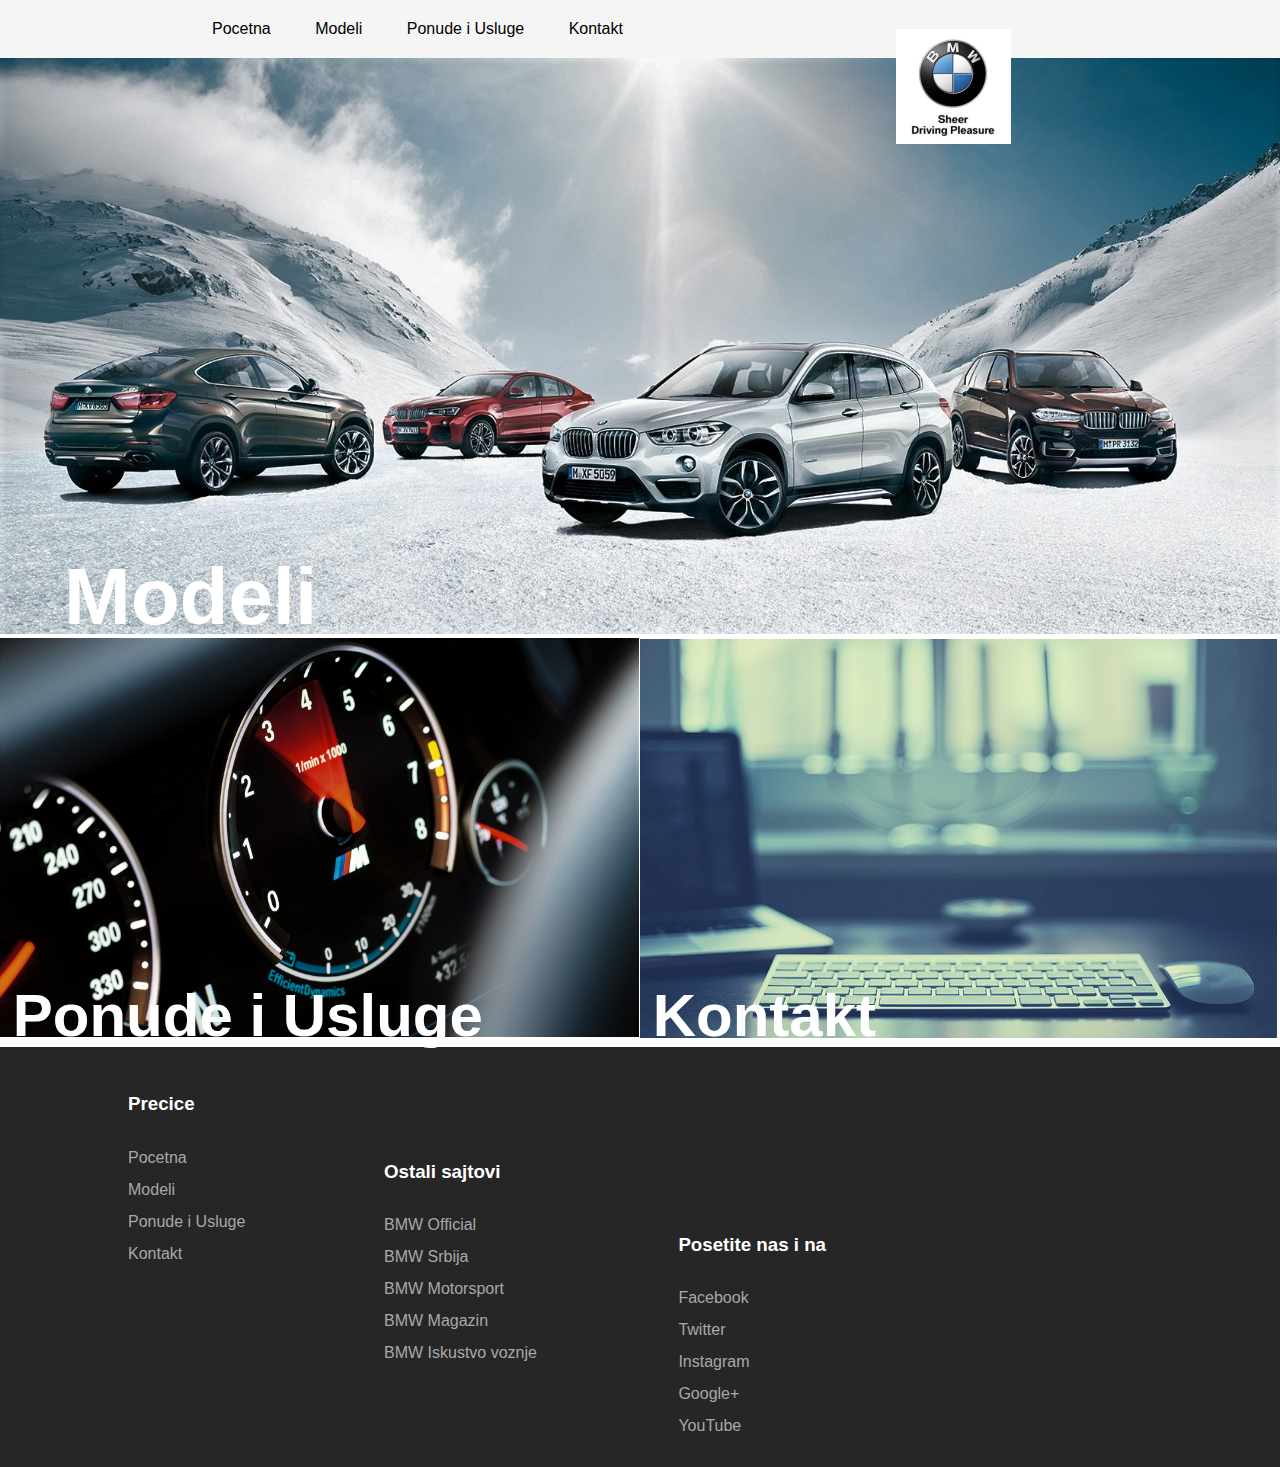
<file: Index.html>
<!DOCTYPE html>
<html>
<head>
	<title>Luka Savkovic 3019</title>
	<link rel="stylesheet" type="text/css" href="Index.css">
	<link rel="stylesheet" type="text/css" href="HeaderAndFooter.css">
</head>
<body>
	<header>
	
	</header>

		<section id="LinkS">
			<div class="LinkD">
				<ul>
					<li><a href="Index.html">Pocetna</a></li>
					<li><a href="Models.html">Modeli</a></li>
					<li><a href="Buy.html">Ponude i Usluge</a></li>
					<li><a href="Contact.html">Kontakt</a></li>
				</ul>

			</div>
		</section>

		<section id="Pictures">
			<div class="PictureModels">
					<a href="Models.html"><img src="Picture/Models1.jpg" width="100%"> </a>
					<div class="PictureLogo">
					<img src="Picture/Logo.jpg" width="30%">
					</div>
				<div class="TextOnPictureModels">
					Modeli
				</div>
			</div>
		
			<div class="PictureOffers">
					<a href="Buy.html"><img src="Picture/Offers1.jpg" width="100%"> </a>
				<div class="TextOnPictureOffers">
					Ponude i Usluge
				</div>
			</div>

			<div class="PictureContacts">
					<a href="Contact.html"><img src="Picture/Contact.jpg" width="100%"> </a>	
				<div class="TextOnPictureContacts">
					Kontakt
				</div>	
			</div>

			

			</section>
				
			</div>



	<footer>
	<section id="Footer">
	<div class="Shortcuts">
			<h3>Precice</h3>
			<li><a href="Index.html">Pocetna</a></li>
			<li><a href="Models.html">Modeli</a></li>
			<li><a href="Buy.html">Ponude i Usluge</a></li>
			<li><a href="Contact.html">Kontakt</a></li>
		</div>

		<div class="MoreBmwSites">
			<h3>Ostali sajtovi</h3>
			<li><a href="https://www.bmw.com/en/index.html">BMW Official</a></li>
			<li><a href="https://www.bmw.rs/sr/index.html">BMW Srbija</a></li>
			<li><a href="https://www.bmw-motorsport.com/en/index.html">BMW Motorsport</a></li>
			<li><a href="http://www.bmwmagazine.com/de/de">BMW Magazin</a></li>
			<li><a href="https://www.bmw-drivingexperience.com/en.html">BMW Iskustvo voznje</a></li>
		</div>

		<div class="VisitUsOn">
			<h3>Posetite nas i na</h3>
			<li><a href="https://www.facebook.com/">Facebook</a></li>
			<li><a href="https://twitter.com/?lang=sr">Twitter</a></li>
			<li><a href="https://www.instagram.com/?hl=sr">Instagram</a></li>
			<li><a href="https://plus.google.com/discover">Google+</a></li>
			<li><a href="https://www.youtube.com/">YouTube</a></li>
		</div>
	</section>

	</footer>








</body>
</html>
</file>
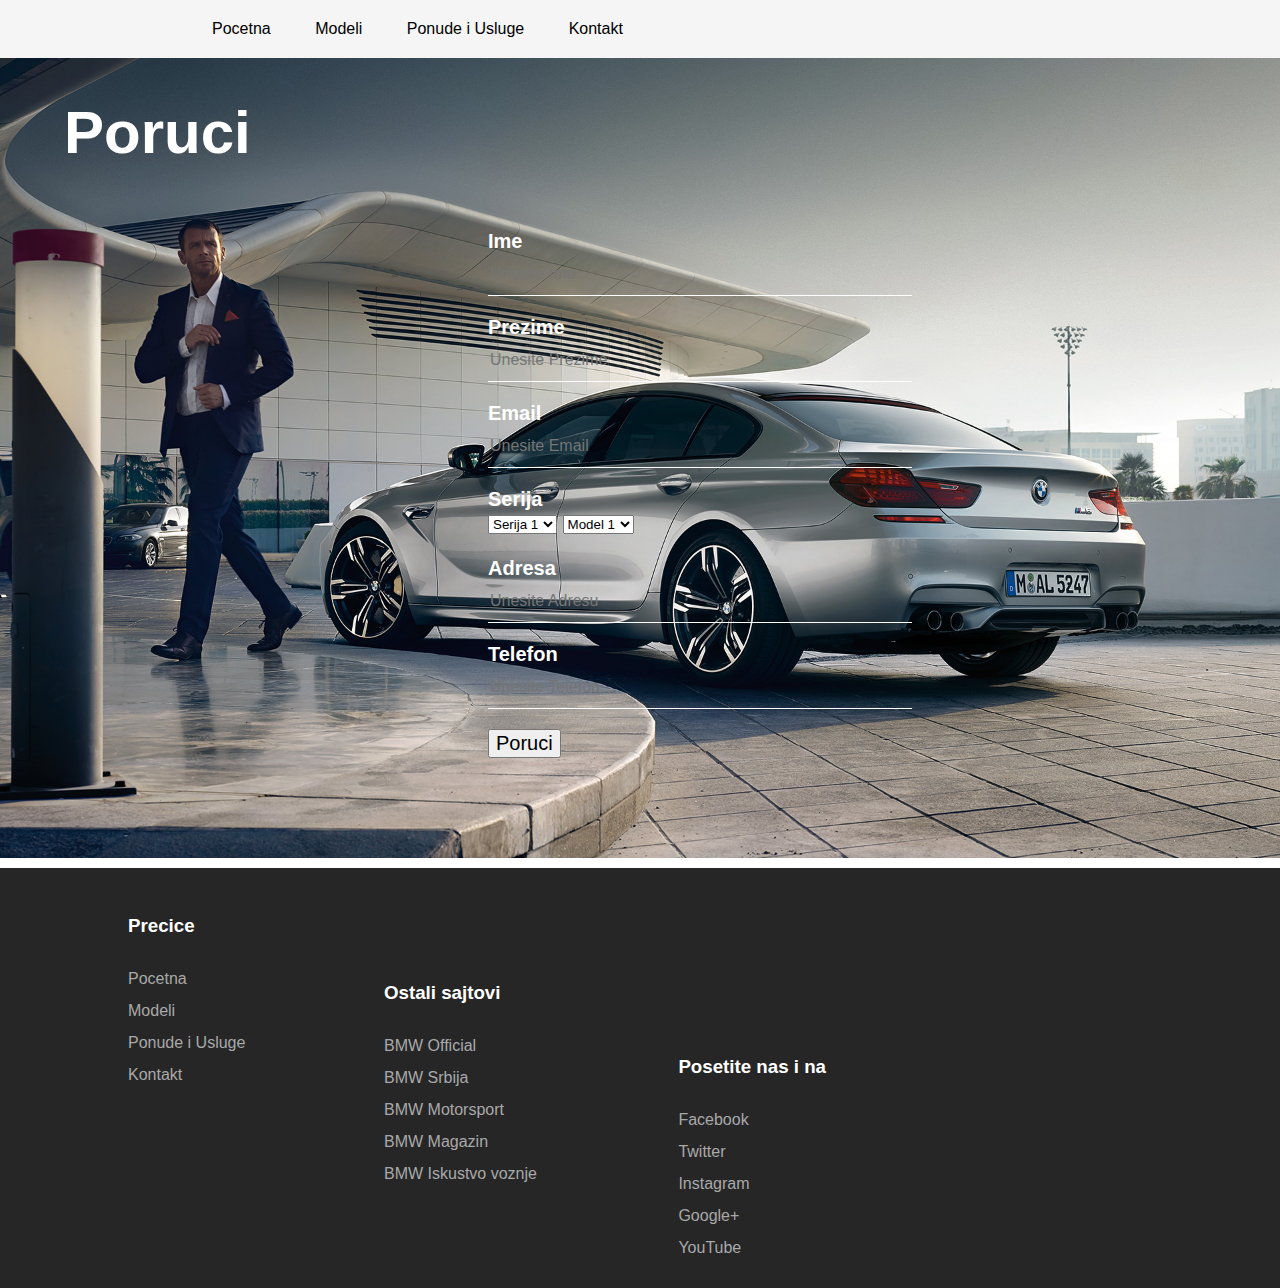
<file: Buy.html>
<!DOCTYPE html>
<html>
<head>
	<title>Luka Savkovic 3019</title>
	<link rel="stylesheet" type="text/css" href="Buy.css">
	<link rel="stylesheet" type="text/css" href="HeaderAndFooter.css">
	<script src="Javascript.js"></script> 
</head>
<body> 
		<section id="LinkS">
			<div class="LinkD">
				<ul>
					<li><a href="Index.html">Pocetna</a></li>
					<li><a href="Models.html">Modeli</a></li>
					<li><a href="Buy.html">Ponude i Usluge</a></li>
					<li><a href="Contact.html">Kontakt</a></li>
				</ul>

			</div>
		</section>

		<section id="BuyS">
			<div class="PictureOffers">
					<img src="Picture/Offer.jpg" width="100%">
				<div class="TextOnPictureOffers" width="100%">
				
					<form>
						<p>Ime</p>
						<input type="text" id="Name" placeholder="Unesite Ime">
						<p>Prezime</p>
						<input type="text" id="LastName"  placeholder="Unesite Prezime">
						<p>Email</p>
						<input type="text" id="Email" placeholder="Unesite Email">
                    	<p>Serija</p>
						<select id="Seria" Seria="">
						<option>Serija 1</option>
						<option>Serija 2</option>
						<option>Serija 3</option>
						<option>Serija 4</option>
						<option>Serija 5</option>
						<option>Serija 6</option>
						<option>Serija 7</option>
						<option>Serija X</option>
						<option>Serija i</option>
					   </select> 
                    
					<select id="Model">
						<option>Model 1</option>
						<option>Model 2</option>
						<option>Model 3</option>
						<option>Model 4</option>
						<option>Model 5</option>
						<option>Model 6</option>
						<option>Model 7</option>
						<option>Model X</option>
						<option>Model i</option>
					   </select> 
					   <br><br>
                   
				<p>Adresa</p>
				<input type="text" id="Adress" placeholder="Unesite Adresu">

                <p>Telefon</p>
				<input type="text" id="Number" placeholder="Unesite Telefon">


                <button onclick="Function()" style="font-size:20px;">Poruci</button>


</form>             </br></br>  
		

		
				
				</div>

				<div class="TextOnPictureOffers2">
				Poruci
				</div>
			</div>

		</section>

	<footer>
	<section id="Footer">
	<div class="Shortcuts">
			<h3>Precice</h3>
			<li><a href="Index.html">Pocetna</a></li>
			<li><a href="Models.html">Modeli</a></li>
			<li><a href="Buy.html">Ponude i Usluge</a></li>
			<li><a href="Contact.html">Kontakt</a></li>
		</div>

		<div class="MoreBmwSites">
			<h3>Ostali sajtovi</h3>
			<li><a href="https://www.bmw.com/en/index.html">BMW Official</a></li>
			<li><a href="https://www.bmw.rs/sr/index.html">BMW Srbija</a></li>
			<li><a href="https://www.bmw-motorsport.com/en/index.html">BMW Motorsport</a></li>
			<li><a href="http://www.bmwmagazine.com/de/de">BMW Magazin</a></li>
			<li><a href="https://www.bmw-drivingexperience.com/en.html">BMW Iskustvo voznje</a></li>
		</div>

		<div class="VisitUsOn">
			<h3>Posetite nas i na</h3>
			<li><a href="https://www.facebook.com/">Facebook</a></li>
			<li><a href="https://twitter.com/?lang=sr">Twitter</a></li>
			<li><a href="https://www.instagram.com/?hl=sr">Instagram</a></li>
			<li><a href="https://plus.google.com/discover">Google+</a></li>
			<li><a href="https://www.youtube.com/">YouTube</a></li>
		</div>
	</section>

	</footer>



</body>
</html>
</file>
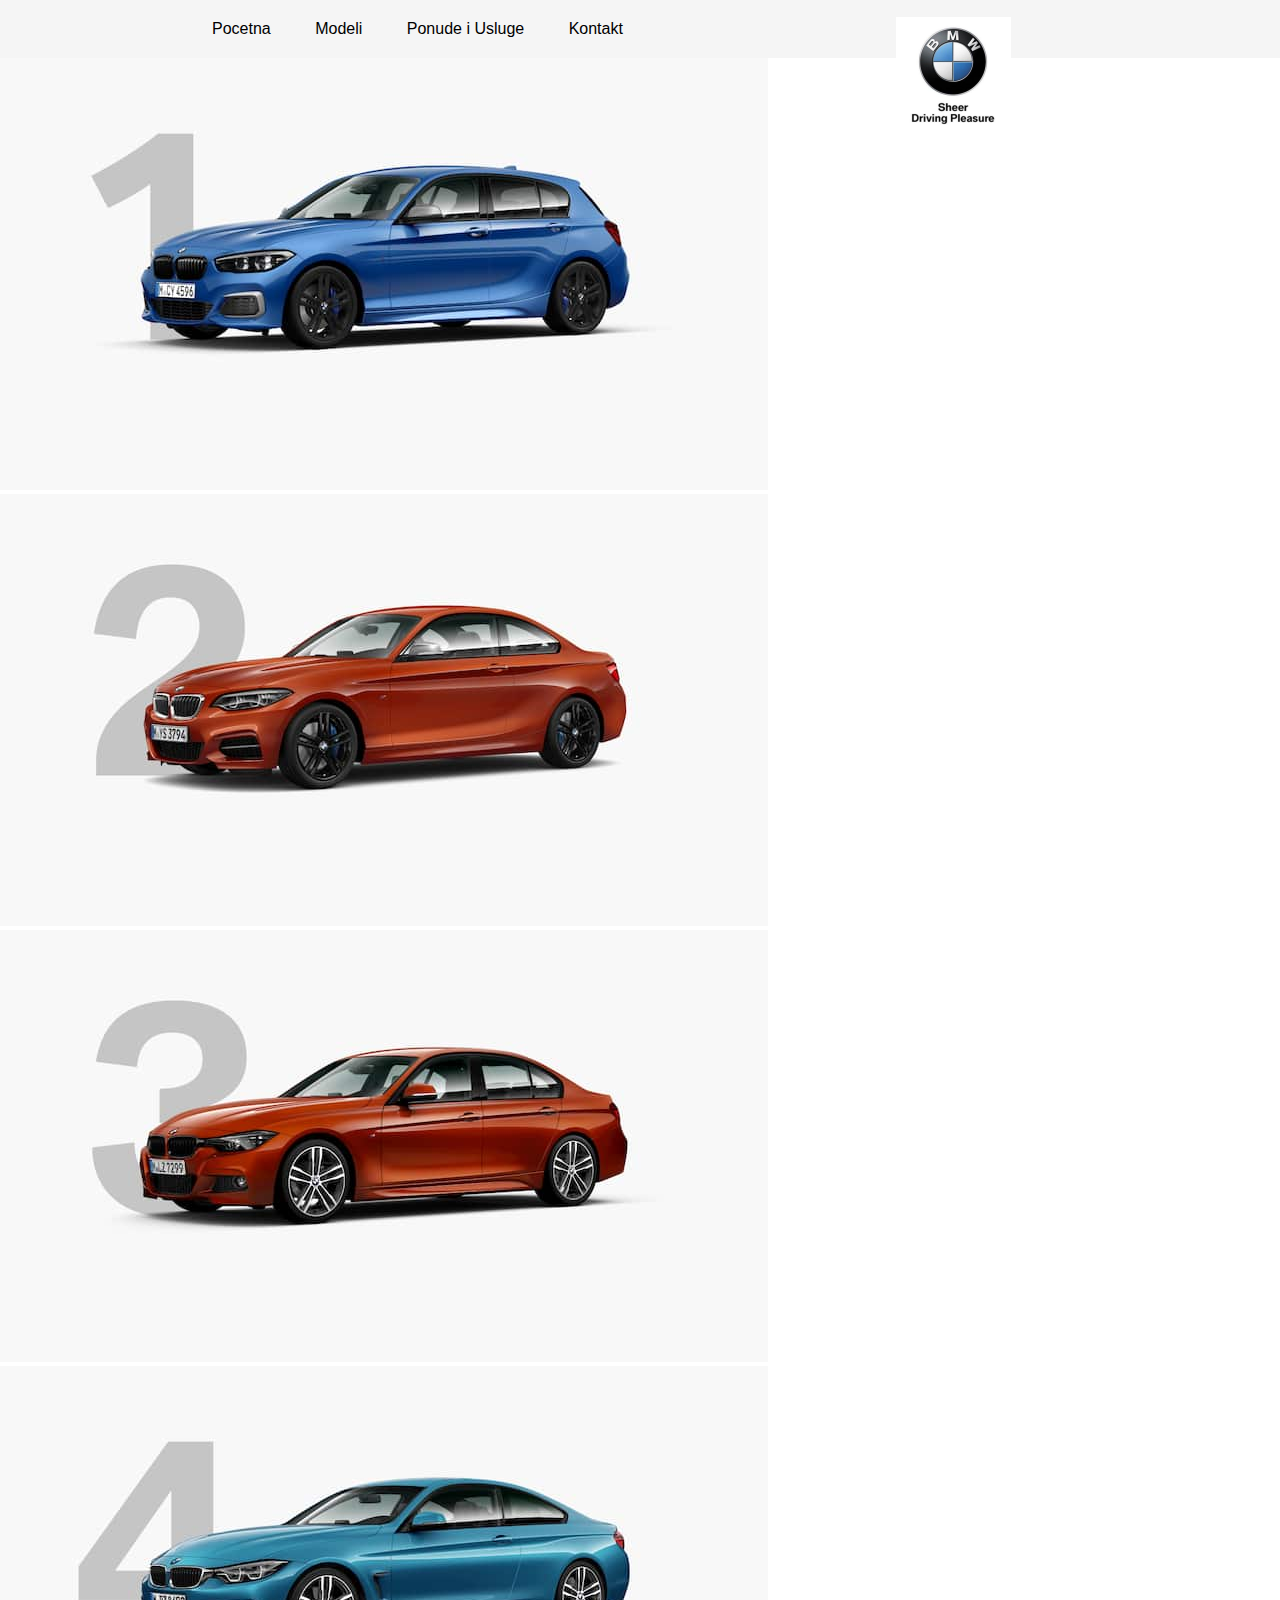
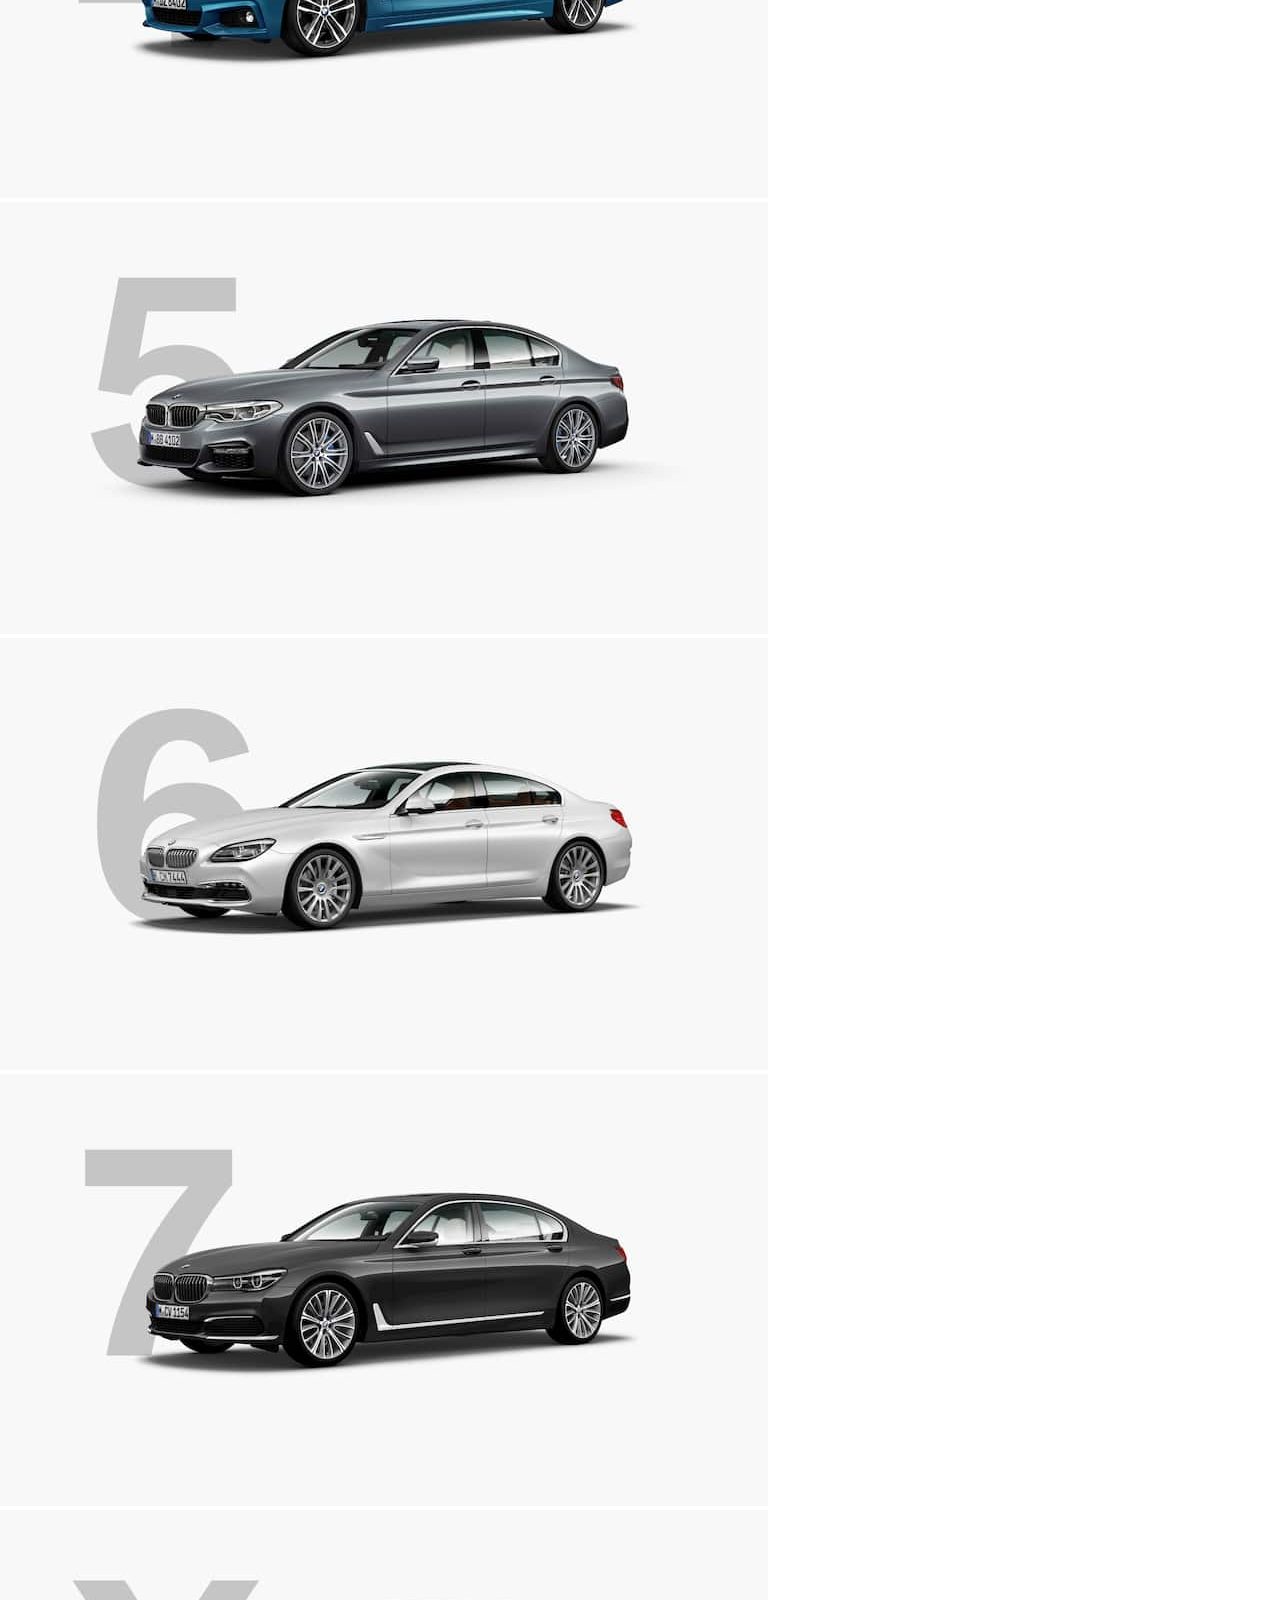
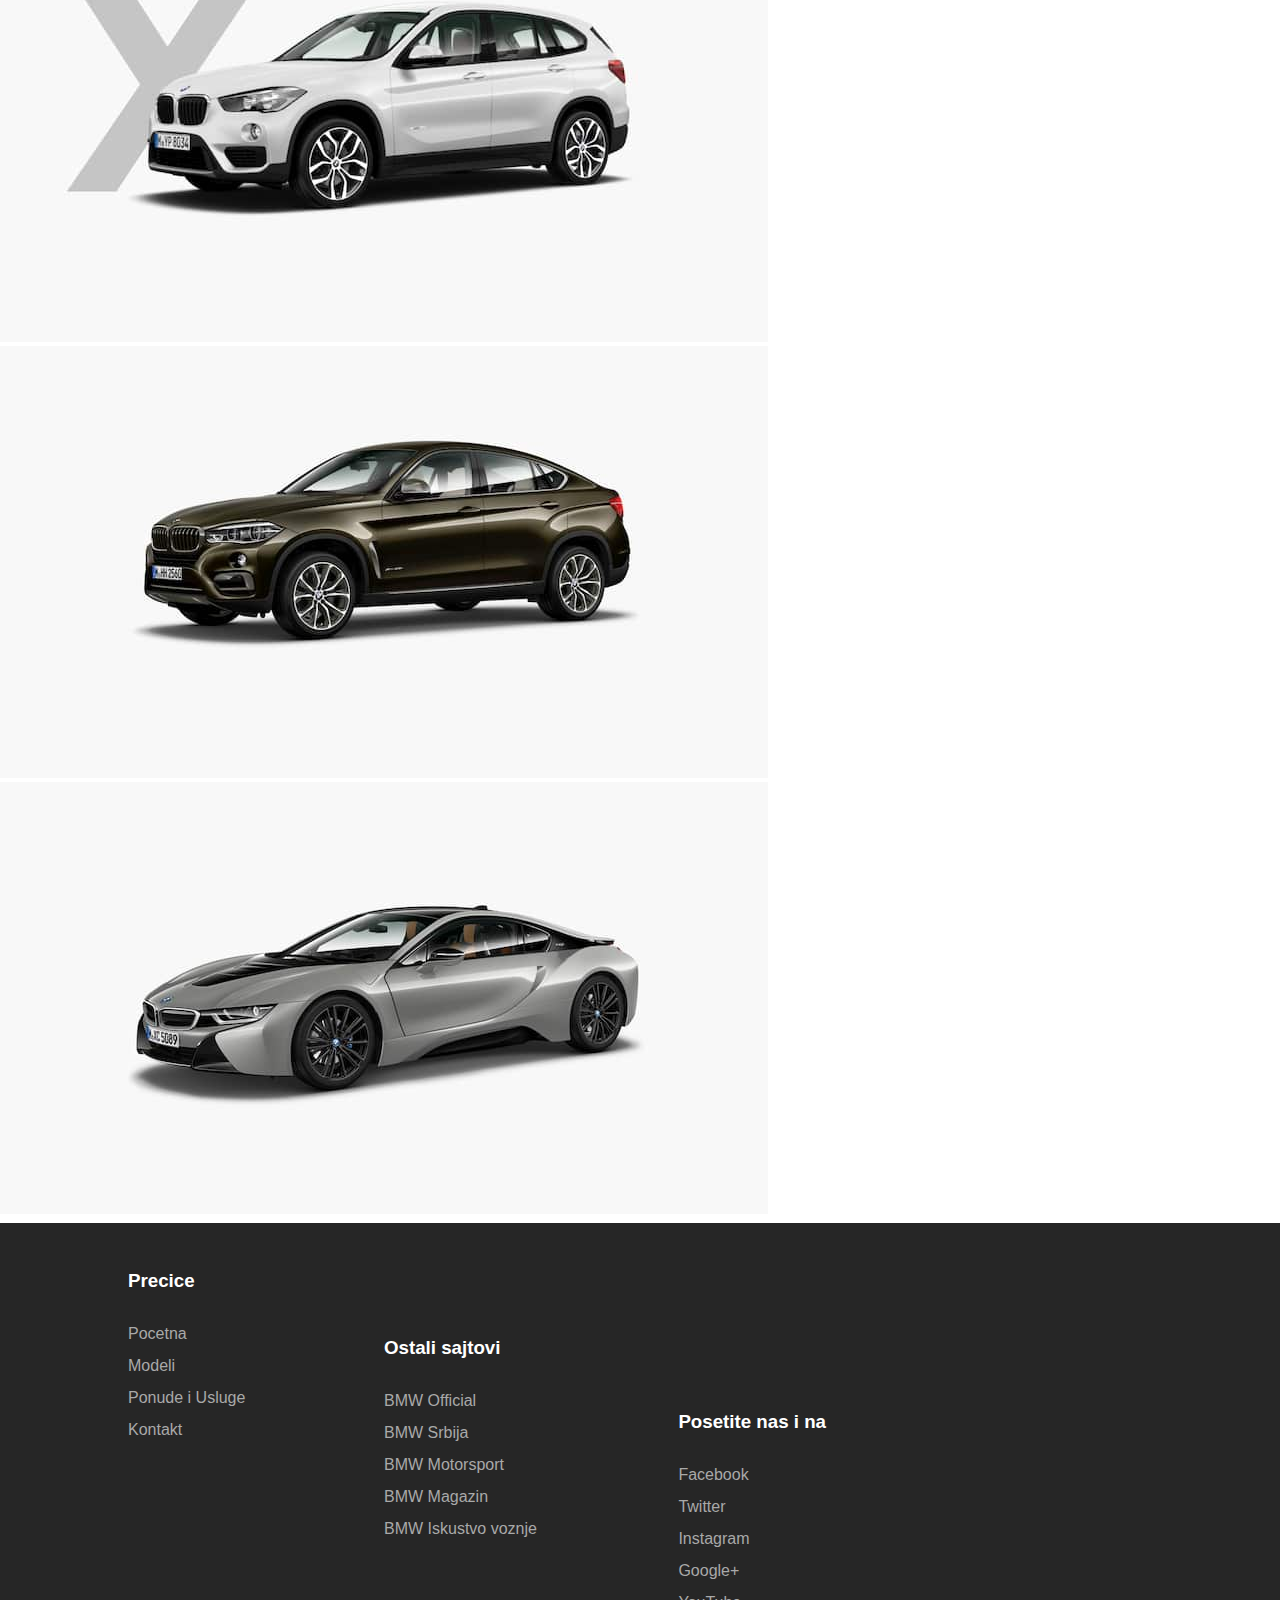
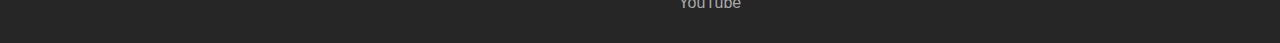
<file: Models.html>
<!DOCTYPE html>
<html>
<head>
	<title>Luka Savkovic 3019</title>
	<link rel="stylesheet" type="text/css" href="Models.css">
	<link rel="stylesheet" type="text/css" href="HeaderAndFooter.css">
</head>
<body>
	<header>
		
		</header>

			<section id="LinkS">
				<div class="LinkD">
					<ul>
						<li><a href="Index.html">Pocetna</a></li>
						<li><a href="Models.html">Modeli</a></li>
						<li><a href="Buy.html">Ponude i Usluge</a></li>
						<li><a href="Contact.html">Kontakt</a></li>
					</ul>
				</div>
			</section>

			<section id="ModelsS">
				<div class="Models1D">
				<a href="Models.html"><img src="Models/1.jpg" > </a>
					<div class="PictureLogo">
					<img src="Picture/Logo.jpg" width="30%">
					</div>
				</div>

				<div class="Models2D">
				<a href="Models.html"><img src="Models/2.jpg" > </a>
			
				
				</div>

				<div class="Models3D">
				<a href="Models.html"><img src="Models/3.jpg" > </a>
				
				
				</div>

				<div class="Models4D">
				<a href="Models.html"><img src="Models/4.jpg" > </a>
				
				</div>

				<div class="Models5D">
				<a href="Models.html"><img src="Models/5.jpg"> </a>
					
				
				</div>

				<div class="Models6D">
				<a href="Models.html"><img src="Models/6.jpg"> </a>
					
				
				</div>

				<div class="Models7D">
				<a href="Models.html"><img src="Models/7.jpg"> </a>
					
				
				</div>

				<div class="ModelsxD">
				<a href="Models.html"><img src="Models/x1.jpg"> </a>
				<a href="Models.html"><img src="Models/x6.jpg"> </a>
					
				</div>

				<div class="ModelsiD">
				<a href="Models.html"><img src="Models/i.jpg"> </a>
					
				
				</div>
	
			</section>

	<footer>
	<section id="Footer">
	<div class="Shortcuts">
			<h3>Precice</h3>
			<li><a href="Index.html">Pocetna</a></li>
			<li><a href="Models.html">Modeli</a></li>
			<li><a href="Buy.html">Ponude i Usluge</a></li>
			<li><a href="Contact.html">Kontakt</a></li>
		</div>

		<div class="MoreBmwSites">
			<h3>Ostali sajtovi</h3>
			<li><a href="https://www.bmw.com/en/index.html">BMW Official</a></li>
			<li><a href="https://www.bmw.rs/sr/index.html">BMW Srbija</a></li>
			<li><a href="https://www.bmw-motorsport.com/en/index.html">BMW Motorsport</a></li>
			<li><a href="http://www.bmwmagazine.com/de/de">BMW Magazin</a></li>
			<li><a href="https://www.bmw-drivingexperience.com/en.html">BMW Iskustvo voznje</a></li>
		</div>

		<div class="VisitUsOn">
			<h3>Posetite nas i na</h3>
			<li><a href="https://www.facebook.com/">Facebook</a></li>
			<li><a href="https://twitter.com/?lang=sr">Twitter</a></li>
			<li><a href="https://www.instagram.com/?hl=sr">Instagram</a></li>
			<li><a href="https://plus.google.com/discover">Google+</a></li>
			<li><a href="https://www.youtube.com/">YouTube</a></li>
		</div>
	</section>

	</footer>
</body>
</html>
</file>
<file: Index.css>
.PictureLogo{
	position: absolute;
	top: -5%;
	left: 70%;
	width: 50%
	background-color:red;

}

.PictureModels{
	position: relative;

}

.TextOnPictureModels{
	position: absolute;
	top:85%;
	left:5%;
	color: white;
	font: 80px Arial, Helvetica, sans-serif;
	font-weight: bold;

}

.PictureOffers{
	position: relative;
	width: 49.9%;
	height: 100%;
	

}

.TextOnPictureOffers{	
	font: 60px Arial, Helvetica, sans-serif;
	position: absolute;
	top:85%;
	left:2%;
	color: white;	
	font-weight: bold;
}

.PictureContacts{
	position: relative;
	width: 49.8%;
	margin-left: 50%;
	margin-top: -31.4%;
	height: 100%;

}

.TextOnPictureContacts{	
	font: 60px Arial, Helvetica, sans-serif;
	position: absolute;
	top:85%;
	left:2%;
	color: white;
	font-weight: bold;
}
</file>
<file: HeaderAndFooter.css>
body{
	font: 16px Arial, Helvetica, sans-serif;
	margin:0;
	padding:0;
	border: 0;
	background-color: white;
}

div {
    resize: both;
    /*Ne radi pitaj ga kako da to namestis :)*/
   
} 

.LinkD{
	margin: auto;
	max-width: 70%;

}

#LinkS{
background-color: #F5F5F5;
}

#LinkS ul{
	list-style: none;
	margin:0;
	padding:0;
	border: 0;
}

#LinkS li{
	display:inline-block;
	padding: 20px;
}

#LinkS a{
	text-decoration: none;
	color: black;

}

#LinkS a:hover{
	color: darkblue;
}

footer{
	width: 100%;
	height: 400px;
	background-color: #262626;
	font: 16px Arial, Helvetica, sans-serif;
	color: white;
	padding-top: 20px;
	margin-top: 5px;
}

#Footer{
	 line-height: 2;
}

#Footer a:hover{
	color: white;
}

.Shortcuts{
	margin-left: 10%;
	list-style: none;
}

.Shortcuts li a{
	color: darkgray;
	text-decoration: none;
}

.MoreBmwSites{
	margin-left: 30%;
	margin-top: -10.6%;
	list-style: none;
}

.MoreBmwSites li a{
	color: darkgray;
	text-decoration: none;

}


.VisitUsOn{
	margin-left: 53%;
	margin-top: -12.6%;
	list-style: none;
}

.VisitUsOn li a {
	color: darkgray;
	text-decoration: none;
	word-spacing: 30px;
}
</file>
<file: Buy.css>
#BuyS{

	font: 20px Arial, Helvetica, sans-serif;

}

.TextOnPictureOffers2{
	font: 60px Arial, Helvetica, sans-serif;
	position: absolute;
	top:5%;
	left:5%;
	color: white;	
	font-weight: bold;
	
}



.PictureOffers{
	position: relative;

}

.TextOnPictureOffers{
	color: white;	
	position: absolute;	
	top:17%;
	left:35%;
	width: 500px;
	height: 620px;
	padding: 35px 40px;
	box-sizing: border-box;
	background-color: gray;
	background: transparent;
}

h2
{
	margin: 0;
	padding: 0 0 20px;
	color: white;
	text-align: center;
}
.TextOnPictureOffers p
{
	margin: 0;
	padding: 0;
	font-weight: bold;
	color: white;
}
.TextOnPictureOffers input
{
	width: 100%;
	margin-bottom: 20px;
}
.TextOnPictureOffers input[type="text"]
{
	border: none;
	border-bottom: 1px solid white;
	background: transparent;
	outline: none;
	height: 40px;
	color: white;
	font-size: 16px;
}

.TextOnPictureOffers input[type="submit"]
{
	border: none;
	outline: none;
	height: 40px;
	color: black;
	font-size: 16px;
	background: white;
	cursor: pointer;
	border-radius: 20px;
}
.TextOnPictureOffers input[type="submit"]:hover
{
	background: darkred;
	color: white;
}
.TextOnPictureOffers a
{
	color: white;
	font-size: 14px;
	font-weight: bold;
	text-decoration: none;
}
</file>
<file: Models.css>
.PictureLogo{
	position: absolute;
	top: 1.9%;
	left: 70%;
	width: 50%
	background-color:red;

}
</file>
